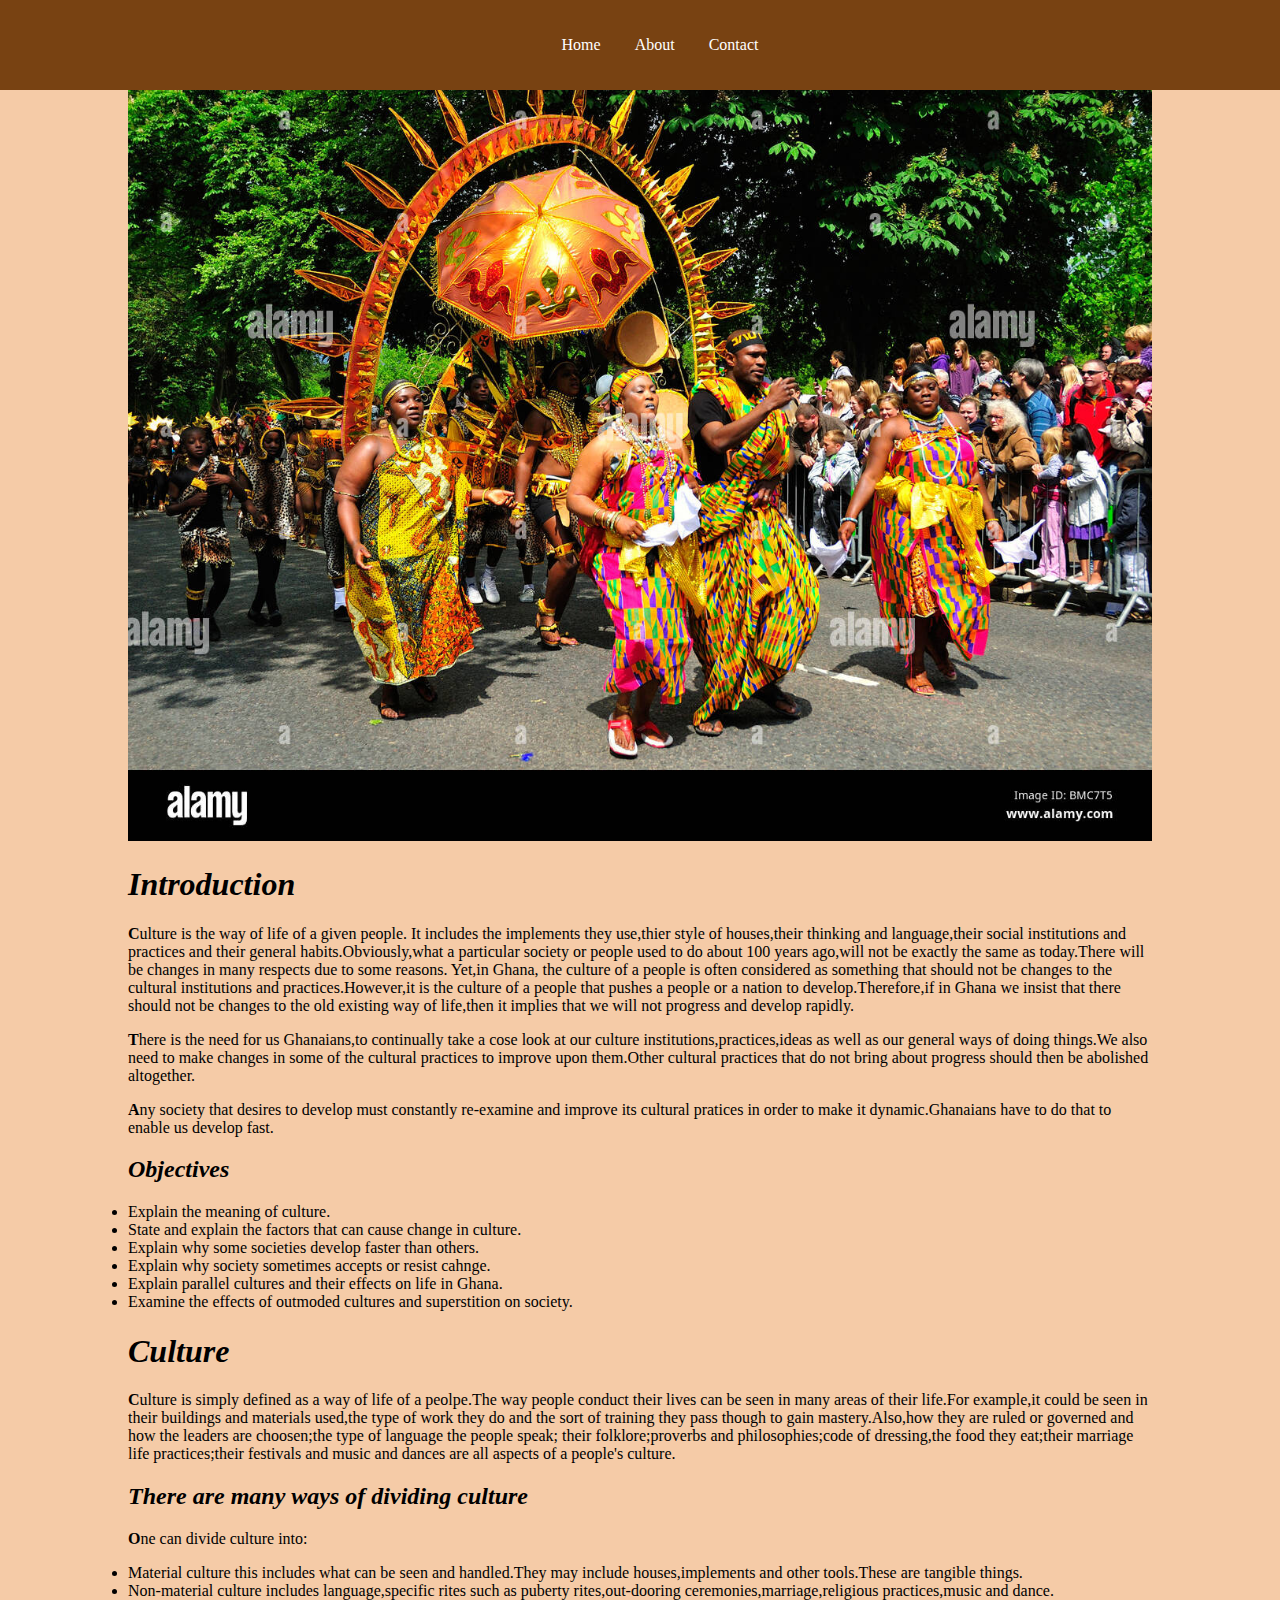
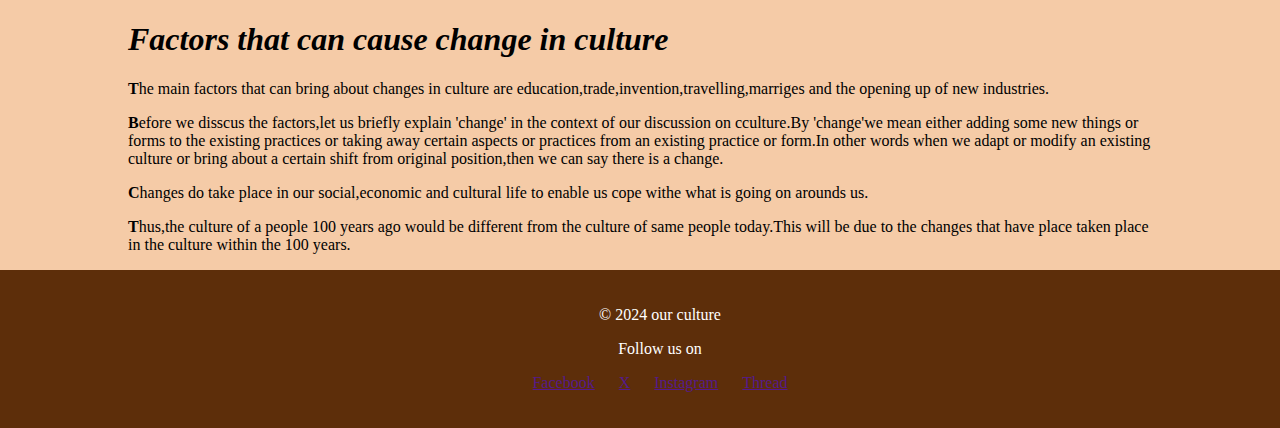
<file: Index.html>
<!DOCTYPE html>
<html lang="en">

    <head>
        <title>Our Culture</title>
        <link ref="stylesheet" href="CSS/michael.css">
        <style>
            body{
                background-color: #f5cba7;
                margin: 0;
                padding: 0;
            }
            nav ul{
                list-style-type: none;
            }
            nav ul li{
                display: inline;
            }
            nav ul li a{
                text-decoration: none;
                color: white;
                padding: 10px 15px;
                border-radius: 5px;
            }
            nav ul li a:hover{
                background-color: #5d2e0a;
            }
        </style>
    </head>
        <body>
        <header class="header" style="background-color: #784212; padding: 20px; text-align: center;">
            <nav>
                <ul >
                    <li ><a href="Index.html">Home</a></li>
                    <li ><a href="About.html">About</a></li>
                    <li ><a href="Contact.html">Contact</a></li>
                </ul>
            </nav>
        </header>
        <!--add more information to the website-->
        <div style="margin: 0 10%"> <!--starting div tag for body margin-->
            <img src="Images/IMG_1673.JPG" width="100%">
            <h1><i>Introduction</i></h1>
            <p>
                <b>C</b>ulture is the way of life of a given  people.   It includes the implements they use,thier style of houses,their thinking and language,their social institutions and practices and their 
                 general habits.Obviously,what a particular society or people used to do about 100 years ago,will not be exactly the same as today.There will be changes in many respects due to some reasons.
                Yet,in Ghana, the culture of a people is often considered as something that should not be changes to the cultural institutions and practices.However,it is the culture of a people that pushes
                a people or a nation to develop.Therefore,if in Ghana we insist that there should not be changes to the old existing way of life,then it implies that we will not progress and develop rapidly.
            </p>
            <p>
                <b>T</b>here is the need for us Ghanaians,to continually take a cose look at our culture institutions,practices,ideas as well as our general ways of doing things.We also need to make changes
                in some of the cultural practices to improve upon them.Other cultural practices that do not bring about progress should then be abolished altogether.
            </p>
            <p>
                <b>A</b>ny society that desires to develop must constantly re-examine and improve its cultural pratices in order to make it dynamic.Ghanaians have to do that to enable us develop fast.
            </p>
            <h2><i>Objectives</i></h2>
            <p>
                <li>Explain the meaning of culture.</li>
                <li>State and explain the factors that can cause change in culture.</li>
                <li>Explain why some societies develop faster than others.</li>
                <li>Explain why society sometimes accepts or resist cahnge.</li>
                <li>Explain parallel cultures and their effects on life in Ghana.</li>
                <li>Examine the effects of outmoded cultures and superstition on society.</li>
            </p>
            <h1><i>Culture</i></h1>
            <p>
                <b>C</b>ulture is simply defined as a way of life of a peolpe.The way people conduct their lives can be seen in many areas of their life.For example,it could be seen in their buildings and materials
                used,the type of work they do and the sort of training they pass though to gain mastery.Also,how they are ruled or governed and how the leaders are choosen;the type of language the people speak;
                their folklore;proverbs and philosophies;code of dressing,the food they eat;their marriage life practices;their festivals and music and dances are all aspects of a people's culture.
            </p>
            <h2><i>There are many ways of dividing culture</i></h2>
            <p>
                <b>O</b>ne can divide culture into:
                <li>Material culture this includes what can be seen and handled.They may include houses,implements and other tools.These are tangible things.</li>
                <li>Non-material culture includes language,specific rites such as puberty rites,out-dooring ceremonies,marriage,religious practices,music and dance.</li>
            </p>
            <h1><i>Factors that can cause change in culture</i></h1>
            <p>
                <b>T</b>he main factors that can bring about changes in culture are education,trade,invention,travelling,marriges and the opening up of new industries.
            </p>
            <p>
                <b>B</b>efore we disscus the factors,let us briefly explain 'change' in the context of our discussion on cculture.By 'change'we mean either adding some new things or forms to the existing
                practices or taking away certain aspects or practices from an existing practice or form.In other words when we adapt or modify an existing culture or bring about a certain shift from
                original position,then we can say there is a change.
            </p>
            <p>
                <b>C</b>hanges do take place in our social,economic and cultural life to enable us cope withe what is going on arounds us.
            </p>
            <p>
            <b>T</b>hus,the culture of a people 100 years ago would be different from the culture of same people today.This will be due to the changes that have place taken place in the culture within the 100 years. 
            </p>
            <style>
            .footer{
                background-color: #5d2e0a;
                 color: #fff;
                 padding: 20px;
                 margin-top: 10px;
                 text-align: center;
                 bottom: 0%;
             }
             .footer content{
                 list-style: 800px;
                 padding: 0;
             }
             .footer content{
                 max-width: 800px;
                 margin: auto;
             }
             .footer content{
                 list-style: none;
                 padding: 0%;
             }
             .footer ul li{
                 display:inline;
                 margin:0 10px;
             }
             .list a{
                 color:white;
                 text-decoration: none;
             }
             .fixed{
                 position: fixed;
                 bottom: 0%;
                 right: 0%;
                 color: black;
                 border:white 3px solid;
                 width:300px;
                 font-size: larger;
                 font-weight:bolder;
                 text-size-adjust: 100px;
                 margin: 0px 0;
                }
            </style>
            
                        </div> <!--ending div tag for body margin-->
                        <div class="footer">
                        <footer>
                            <ul class="footer-content ul li">
                            <p>&copy; 2024 our culture</p>
                            <p>Follow us on</p>
                                <li><a href="">Facebook</a></li>
                                <li><a href="">X</a></li>
                                <li><a href="">Instagram</a></li>
                                <li><a href="">Thread</a></li>
                            </ul>
                        </div>
                        </div>
                        </footer>
                </body>
            </html>
</file>
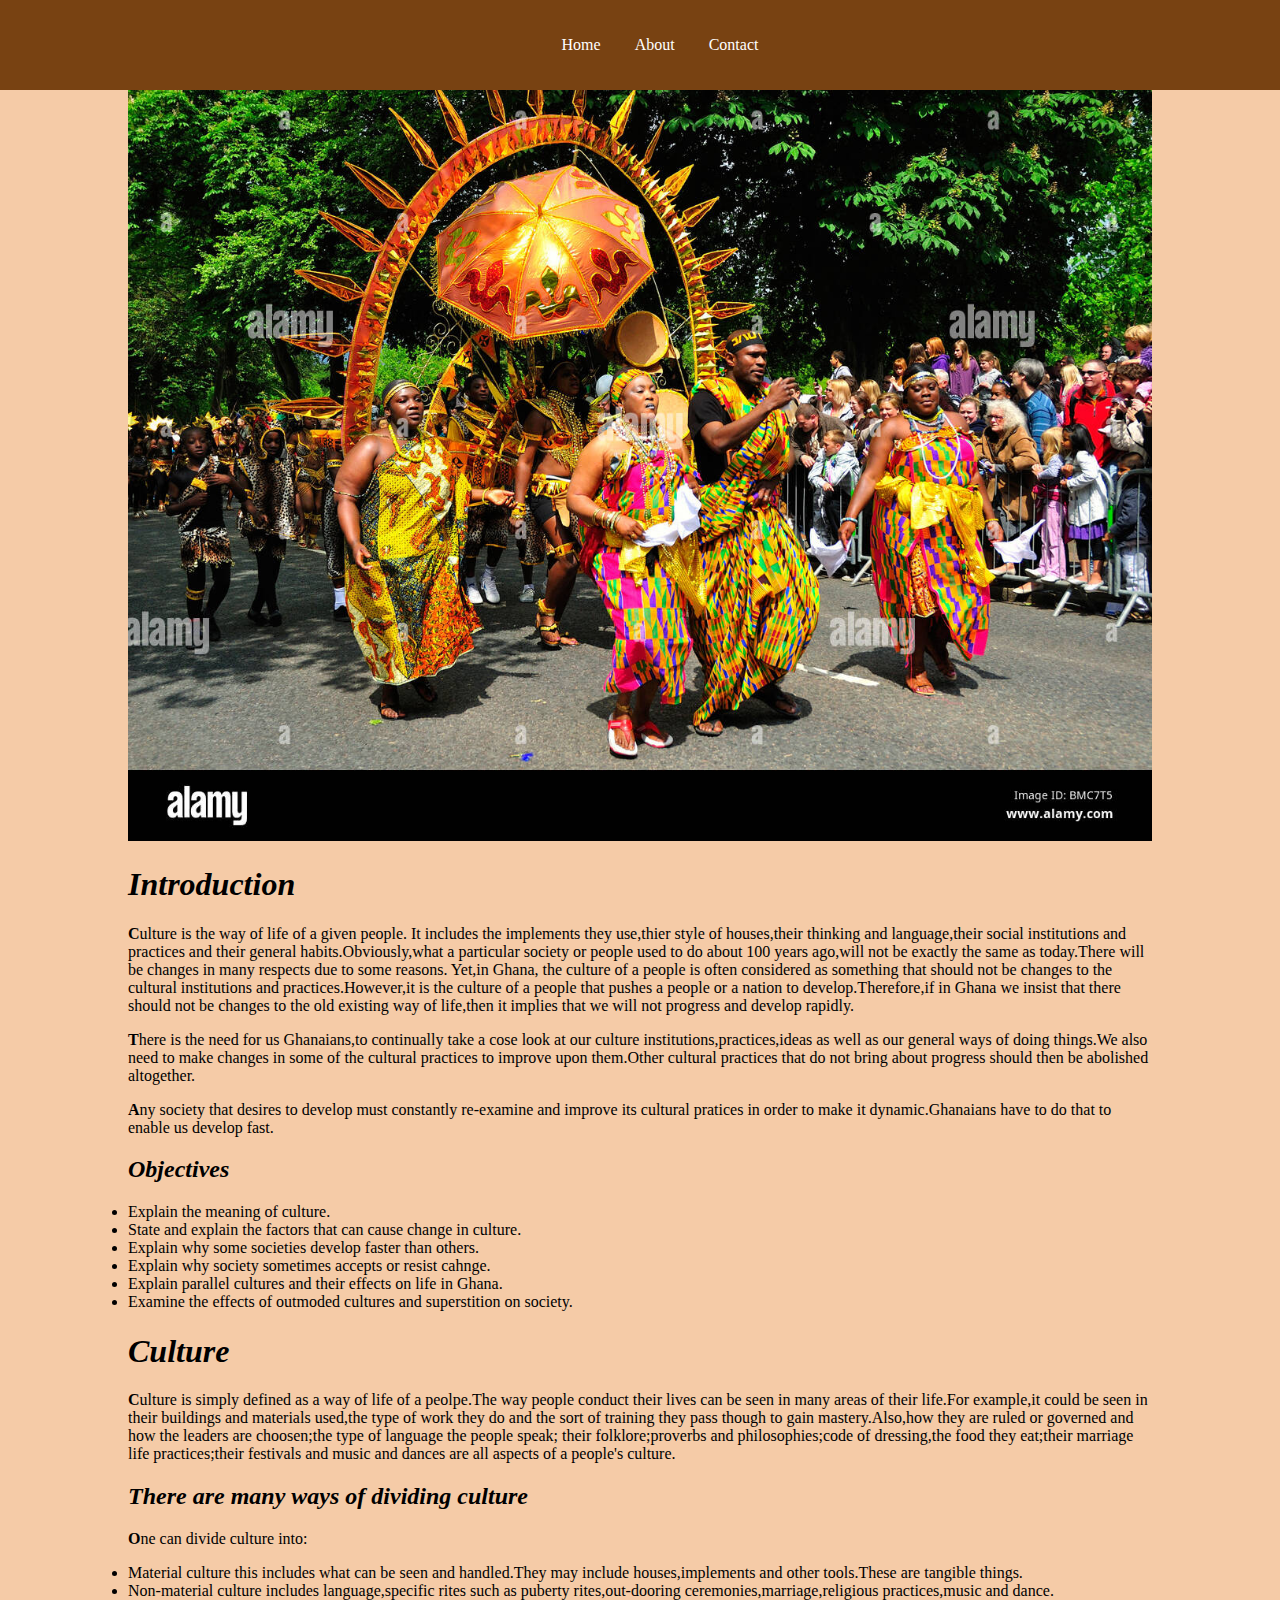
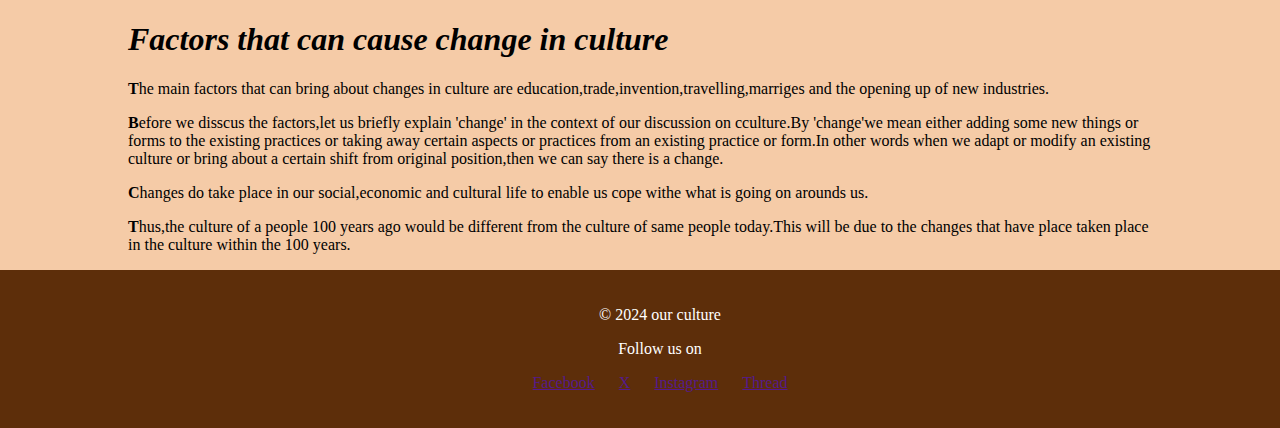
<file: index.html>
<!DOCTYPE html>
<html lang="en">

    <head>
        <title>Our Culture</title>
        <link ref="stylesheet" href="CSS/michael.css">
        <style>
            body{
                background-color: #f5cba7;
                margin: 0;
                padding: 0;
            }
            nav ul{
                list-style-type: none;
            }
            nav ul li{
                display: inline;
            }
            nav ul li a{
                text-decoration: none;
                color: white;
                padding: 10px 15px;
                border-radius: 5px;
            }
            nav ul li a:hover{
                background-color: #5d2e0a;
            }
        </style>
    </head>
        <body>
        <header class="header" style="background-color: #784212; padding: 20px; text-align: center;">
            <nav>
                <ul >
                    <li ><a href="index.html">Home</a></li>
                    <li ><a href="About.html">About</a></li>
                    <li ><a href="Contact.html">Contact</a></li>
                </ul>
            </nav>
        </header>
        <!--add more information to the website-->
        <div style="margin: 0 10%"> <!--starting div tag for body margin-->
            <img src="Images/IMG_1673.JPG" width="100%">
            <h1><i>Introduction</i></h1>
            <p>
                <b>C</b>ulture is the way of life of a given  people.   It includes the implements they use,thier style of houses,their thinking and language,their social institutions and practices and their 
                 general habits.Obviously,what a particular society or people used to do about 100 years ago,will not be exactly the same as today.There will be changes in many respects due to some reasons.
                Yet,in Ghana, the culture of a people is often considered as something that should not be changes to the cultural institutions and practices.However,it is the culture of a people that pushes
                a people or a nation to develop.Therefore,if in Ghana we insist that there should not be changes to the old existing way of life,then it implies that we will not progress and develop rapidly.
            </p>
            <p>
                <b>T</b>here is the need for us Ghanaians,to continually take a cose look at our culture institutions,practices,ideas as well as our general ways of doing things.We also need to make changes
                in some of the cultural practices to improve upon them.Other cultural practices that do not bring about progress should then be abolished altogether.
            </p>
            <p>
                <b>A</b>ny society that desires to develop must constantly re-examine and improve its cultural pratices in order to make it dynamic.Ghanaians have to do that to enable us develop fast.
            </p>
            <h2><i>Objectives</i></h2>
            <p>
                <li>Explain the meaning of culture.</li>
                <li>State and explain the factors that can cause change in culture.</li>
                <li>Explain why some societies develop faster than others.</li>
                <li>Explain why society sometimes accepts or resist cahnge.</li>
                <li>Explain parallel cultures and their effects on life in Ghana.</li>
                <li>Examine the effects of outmoded cultures and superstition on society.</li>
            </p>
            <h1><i>Culture</i></h1>
            <p>
                <b>C</b>ulture is simply defined as a way of life of a peolpe.The way people conduct their lives can be seen in many areas of their life.For example,it could be seen in their buildings and materials
                used,the type of work they do and the sort of training they pass though to gain mastery.Also,how they are ruled or governed and how the leaders are choosen;the type of language the people speak;
                their folklore;proverbs and philosophies;code of dressing,the food they eat;their marriage life practices;their festivals and music and dances are all aspects of a people's culture.
            </p>
            <h2><i>There are many ways of dividing culture</i></h2>
            <p>
                <b>O</b>ne can divide culture into:
                <li>Material culture this includes what can be seen and handled.They may include houses,implements and other tools.These are tangible things.</li>
                <li>Non-material culture includes language,specific rites such as puberty rites,out-dooring ceremonies,marriage,religious practices,music and dance.</li>
            </p>
            <h1><i>Factors that can cause change in culture</i></h1>
            <p>
                <b>T</b>he main factors that can bring about changes in culture are education,trade,invention,travelling,marriges and the opening up of new industries.
            </p>
            <p>
                <b>B</b>efore we disscus the factors,let us briefly explain 'change' in the context of our discussion on cculture.By 'change'we mean either adding some new things or forms to the existing
                practices or taking away certain aspects or practices from an existing practice or form.In other words when we adapt or modify an existing culture or bring about a certain shift from
                original position,then we can say there is a change.
            </p>
            <p>
                <b>C</b>hanges do take place in our social,economic and cultural life to enable us cope withe what is going on arounds us.
            </p>
            <p>
            <b>T</b>hus,the culture of a people 100 years ago would be different from the culture of same people today.This will be due to the changes that have place taken place in the culture within the 100 years. 
            </p>
            <style>
            .footer{
                background-color: #5d2e0a;
                 color: #fff;
                 padding: 20px;
                 margin-top: 10px;
                 text-align: center;
                 bottom: 0%;
             }
             .footer content{
                 list-style: 800px;
                 padding: 0;
             }
             .footer content{
                 max-width: 800px;
                 margin: auto;
             }
             .footer content{
                 list-style: none;
                 padding: 0%;
             }
             .footer ul li{
                 display:inline;
                 margin:0 10px;
             }
             .list a{
                 color:white;
                 text-decoration: none;
             }
             .fixed{
                 position: fixed;
                 bottom: 0%;
                 right: 0%;
                 color: black;
                 border:white 3px solid;
                 width:300px;
                 font-size: larger;
                 font-weight:bolder;
                 text-size-adjust: 100px;
                 margin: 0px 0;
                }
            </style>
            
                        </div> <!--ending div tag for body margin-->
                        <div class="footer">
                        <footer>
                            <ul class="footer-content ul li">
                            <p>&copy; 2024 our culture</p>
                            <p>Follow us on</p>
                                <li><a href="">Facebook</a></li>
                                <li><a href="">X</a></li>
                                <li><a href="">Instagram</a></li>
                                <li><a href="">Thread</a></li>
                            </ul>
                        </div>
                        </div>
                        </footer>
                </body>
            </html>
</file>
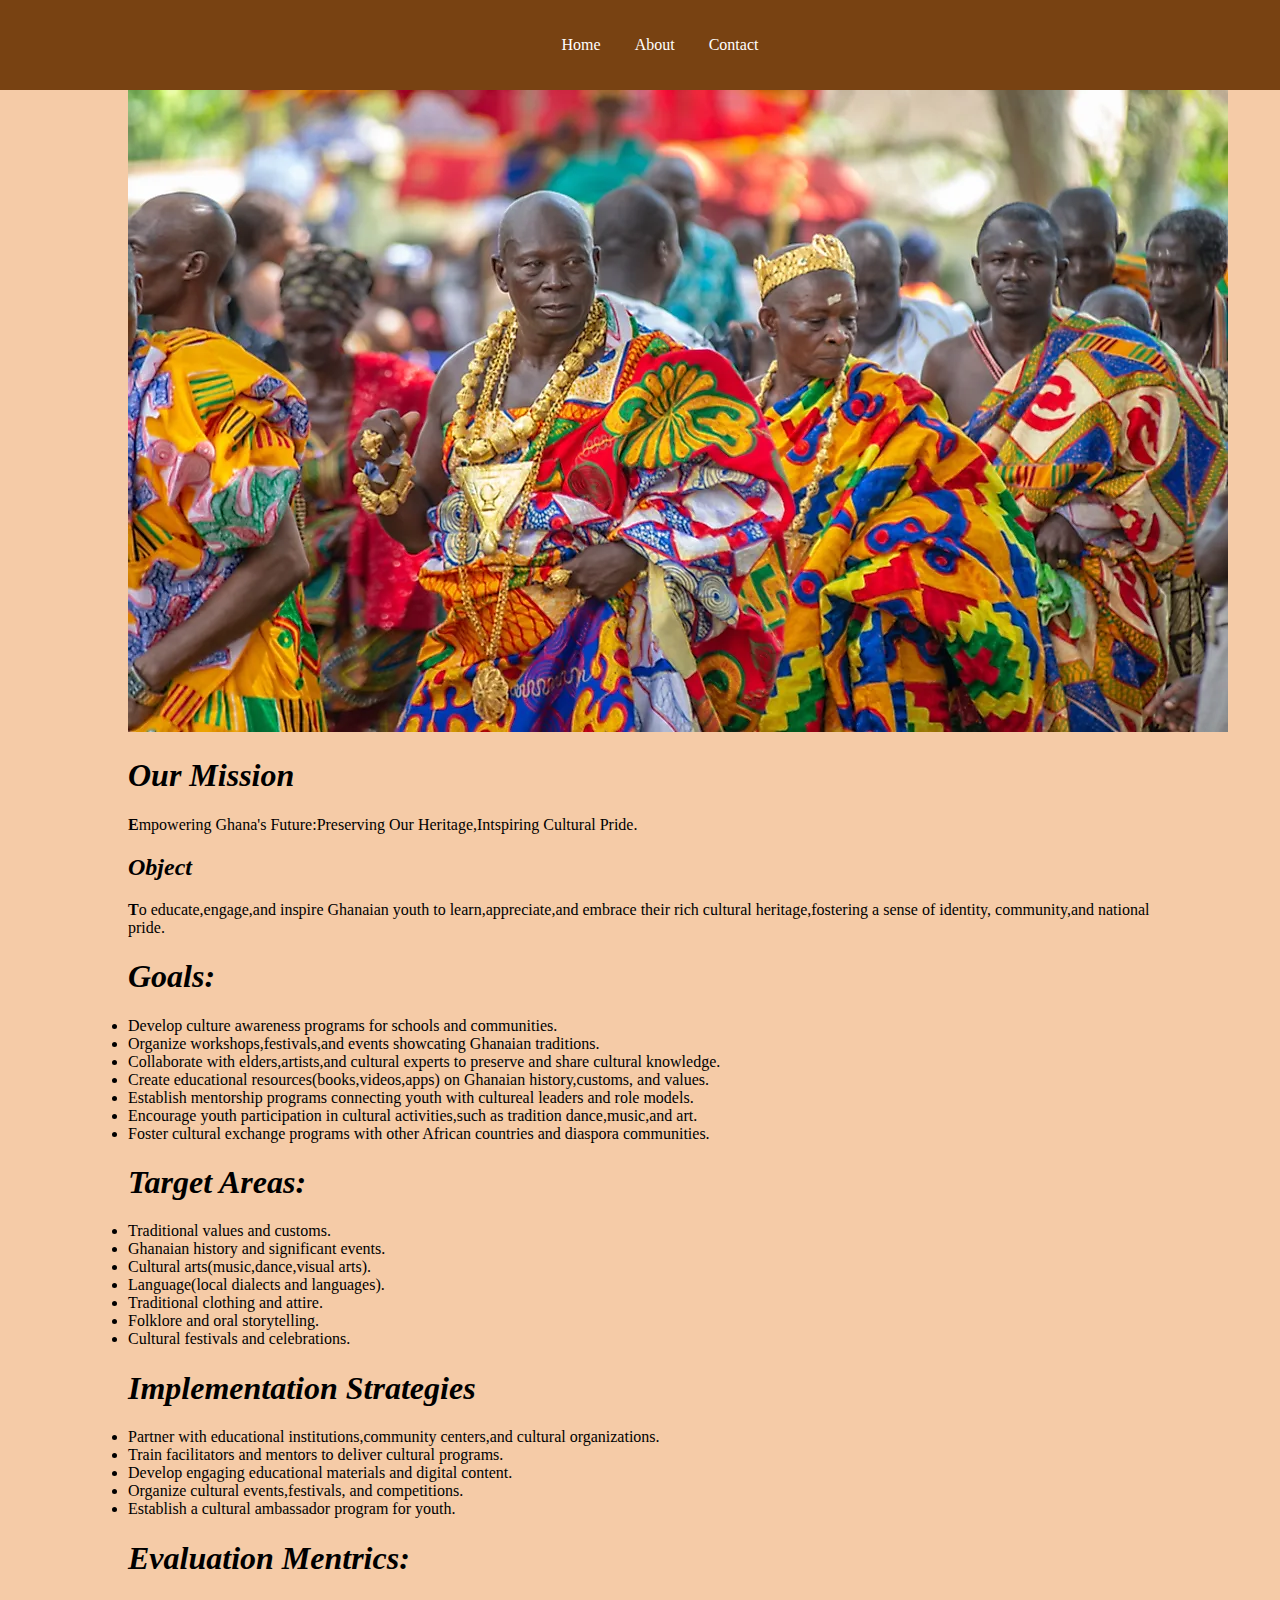
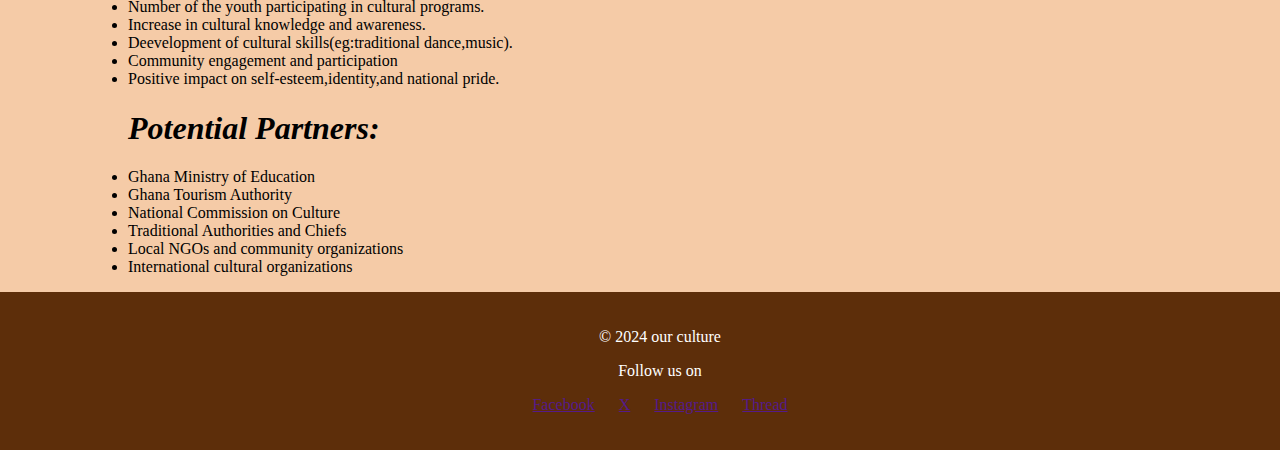
<file: About.html>
<!DOCTYPE html>
<html lang="en">

    <head>
        <title>Our Culture</title>
        <link ref="stylesheet" href="CSS/michael.css">
        <style>
            body{
                background-color: #f5cba7;
                margin: 0;
                padding: 0;
            }
            nav ul{
                list-style-type: none;
            }
            nav ul li{
                display: inline;
            }
            nav ul li a{
                text-decoration: none;
                color: white;
                padding: 10px 15px;
                border-radius: 5px;
            }
            nav ul li a:hover{
                background-color: #5d2e0a;
            }
        </style>
    </head>
        <body>
        <header class="header" style="background-color: #784212; padding: 20px; text-align: center;">
            <nav>
                <ul >
                    <li ><a href="index.html">Home</a></li>
                    <li ><a href="About.html">About</a></li>
                    <li ><a href="Contact.html">Contact</a></li>
                </ul>
            </nav>
        </header>
        <!--add more information to the website-->
        <div style="margin: 0 10%"> <!--starting div tag for body margin-->
            <img src="Images/IMG_1753.WEBP">
            <h1><i>Our Mission</i></h1>
            <p>
                <b>E</b>mpowering Ghana's Future:Preserving Our Heritage,Intspiring Cultural Pride.
            </p>
            <h2><i>Object</i></h2>
            <p>
                <b>T</b>o educate,engage,and inspire Ghanaian youth to learn,appreciate,and embrace their rich cultural heritage,fostering a sense of identity,
                community,and national pride.
            </p>
            <h1><i>Goals:</i></h1>
            <p>
                <li>Develop culture awareness programs for schools and communities.</li>
                <li>Organize workshops,festivals,and events showcating Ghanaian traditions.</li>
                <li>Collaborate with elders,artists,and cultural experts to preserve and share cultural knowledge.</li>
                <li>Create educational resources(books,videos,apps) on Ghanaian history,customs, and values.</li>
                <li>Establish mentorship programs connecting youth with cultureal leaders and role models.</li>
                <li>Encourage youth participation in cultural activities,such as tradition dance,music,and art.</li>
                <li>Foster cultural exchange programs with other African countries and diaspora communities.</li>
            </p>
            <h1><i>Target Areas:</i></h1>
            <p>
                <li>Traditional values and customs.</li>
                <li>Ghanaian history and significant events.</li>
                <li>Cultural arts(music,dance,visual arts).</li>
                <li>Language(local dialects and languages).</li>
                <li>Traditional clothing and attire.</li>
                <li>Folklore and oral storytelling.</li>
                <li>Cultural festivals and celebrations.</li>
            </p>
            <h1><i>Implementation Strategies</i></h1>
            <p>
                <li>Partner with educational institutions,community centers,and cultural organizations.</li>
                <li>Train facilitators and mentors to deliver cultural programs.</li>
                <li>Develop engaging educational materials and digital content.</li>
                <li>Organize cultural events,festivals, and competitions.</li>
                <li>Establish a cultural ambassador program for youth.</li>
            </p>
            <h1><i>Evaluation Mentrics:</i></h1>
            <p>
                <li>Number of the youth participating in cultural programs.</li>
                <li>Increase in cultural knowledge and awareness.</li>
                <li>Deevelopment of cultural skills(eg:traditional dance,music).</li>
                <li>Community engagement and participation</li>
                <li>Positive impact on self-esteem,identity,and national pride.</li>
            </p>
            <h1><i>Potential Partners:</i></h1>
            <p>
                <li>Ghana Ministry of Education</li>
                <li>Ghana Tourism Authority</li>
                <li>National Commission on Culture</li>
                <li>Traditional Authorities and Chiefs</li>
                <li>Local NGOs and community organizations</li>
                <li>International cultural organizations</li>
            </p>
            <style>
            .footer{
                background-color: #5d2e0a;
                 color: #fff;
                 padding: 20px;
                 margin-top: 10px;
                 text-align: center;
                 bottom: 0%;
             }
             .footer content{
                 list-style: 800px;
                 padding: 0;
             }
             .footer content{
                 max-width: 800px;
                 margin: auto;
             }
             .footer content{
                 list-style: none;
                 padding: 0%;
             }
             .footer ul li{
                 display:inline;
                 margin:0 10px;
             }
             .list a{
                 color:white;
                 text-decoration: none;
             }
             .fixed{
                 position: fixed;
                 bottom: 0%;
                 right: 0%;
                 color: black;
                 border:white 3px solid;
                 width:300px;
                 font-size: larger;
                 font-weight:bolder;
                 text-size-adjust: 100px;
                 margin: 0px 0;
                }
            </style>
            
                        </div> <!--ending div tag for body margin-->
                        <div class="footer">
                        <footer>
                            <ul class="footer-content ul li">
                            <p>&copy; 2024 our culture</p>
                            <p>Follow us on</p>
                                <li><a href="">Facebook</a></li>
                                <li><a href="">X</a></li>
                                <li><a href="">Instagram</a></li>
                                <li><a href="">Thread</a></li>
                            </ul>
                        </div>
                        </div>
                        </footer>
                </body>
            </html>
</file>
<file: CSS/michael.css>
.body{
    background-color: #f4f4f4;
    font-family: Arial,sans-serif;
    margin:0;
    padding:0;
 }
 .header{
     background-color: #784212;
 }
 nav ul{
    display: inline;
 }
 /*.header{
     position:fixed;
     width:100px;
     position: sticky;
     top: 0;
     text-align: center;
     background-color: goldenrod;
     padding: 20px;
     margin: 0;
 }
 .nav{
     list-style-type: none;
     padding: 0;
 }
 .a{
     text-decoration: none;
     color: rgb(255,255,255);
 }
 .nav ul li a:hover{
     background-color: white;
     color: chocolate;
 }
 .li{
     display: inline;
     margin-left: 10px;
     margin-right: 10px;
 }*/
 .form{
     padding: 100px 0 0px 0;
     display: flex;
     flex-direction: column;
     gap: 10;
 }
 form label{
     font-weight: bold;
 }
 .form input,
 form textarea{
     padding: 10px;
     border:1px solid goldenrod;
     border-radius: 4px 4px 4px;
 }
 .form button{
     padding: 10px;
     background-color:#784212;
     border: none;
     border-radius: 4px;
     cursor: pointer;
 }
 form button{
     background-color: #fff;
 }
 .footer{
     background-color: white;
     color: #fff;
     padding: 20px;
     margin-top: 10px;
     text-align: center;
     bottom: 0%;
 }
 .footer content{
     list-style: 800px;
     padding: 0;
 }
 .footer content{
     max-width: 800px;
     margin: auto;
 }
 .footer content{
     list-style: none;
     padding: 0%;
 }
 .footer-content ul li{
     display:inline;
     margin:0 10px;
 }
 .list a{
     color:white;
     text-decoration: none;
 }
 .fixed{
     position: fixed;
     bottom: 0%;
     right: 0%;
     color: black;
     border:white 3px solid;
     width:300px;
     font-size: larger;
     font-weight:bolder;
     text-size-adjust: 100px;
     margin: 0px 0;
 }
</file>
